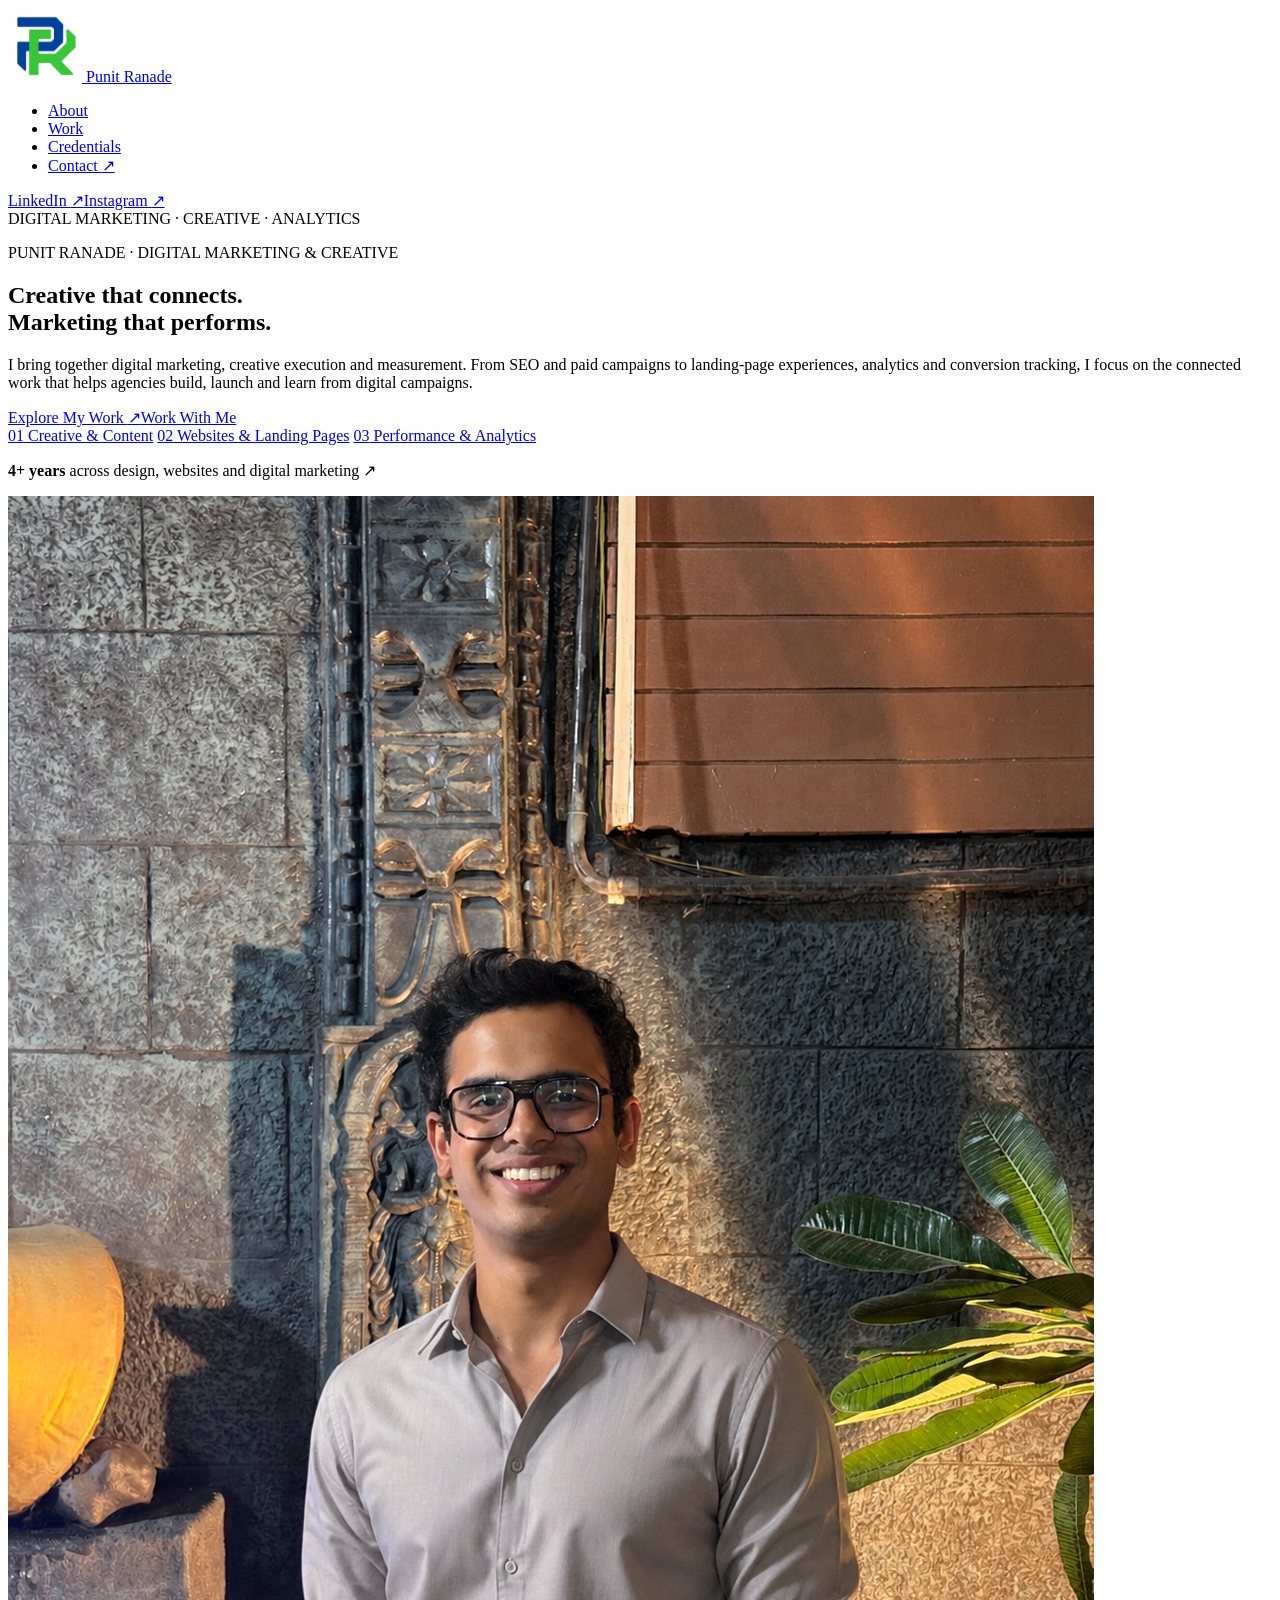
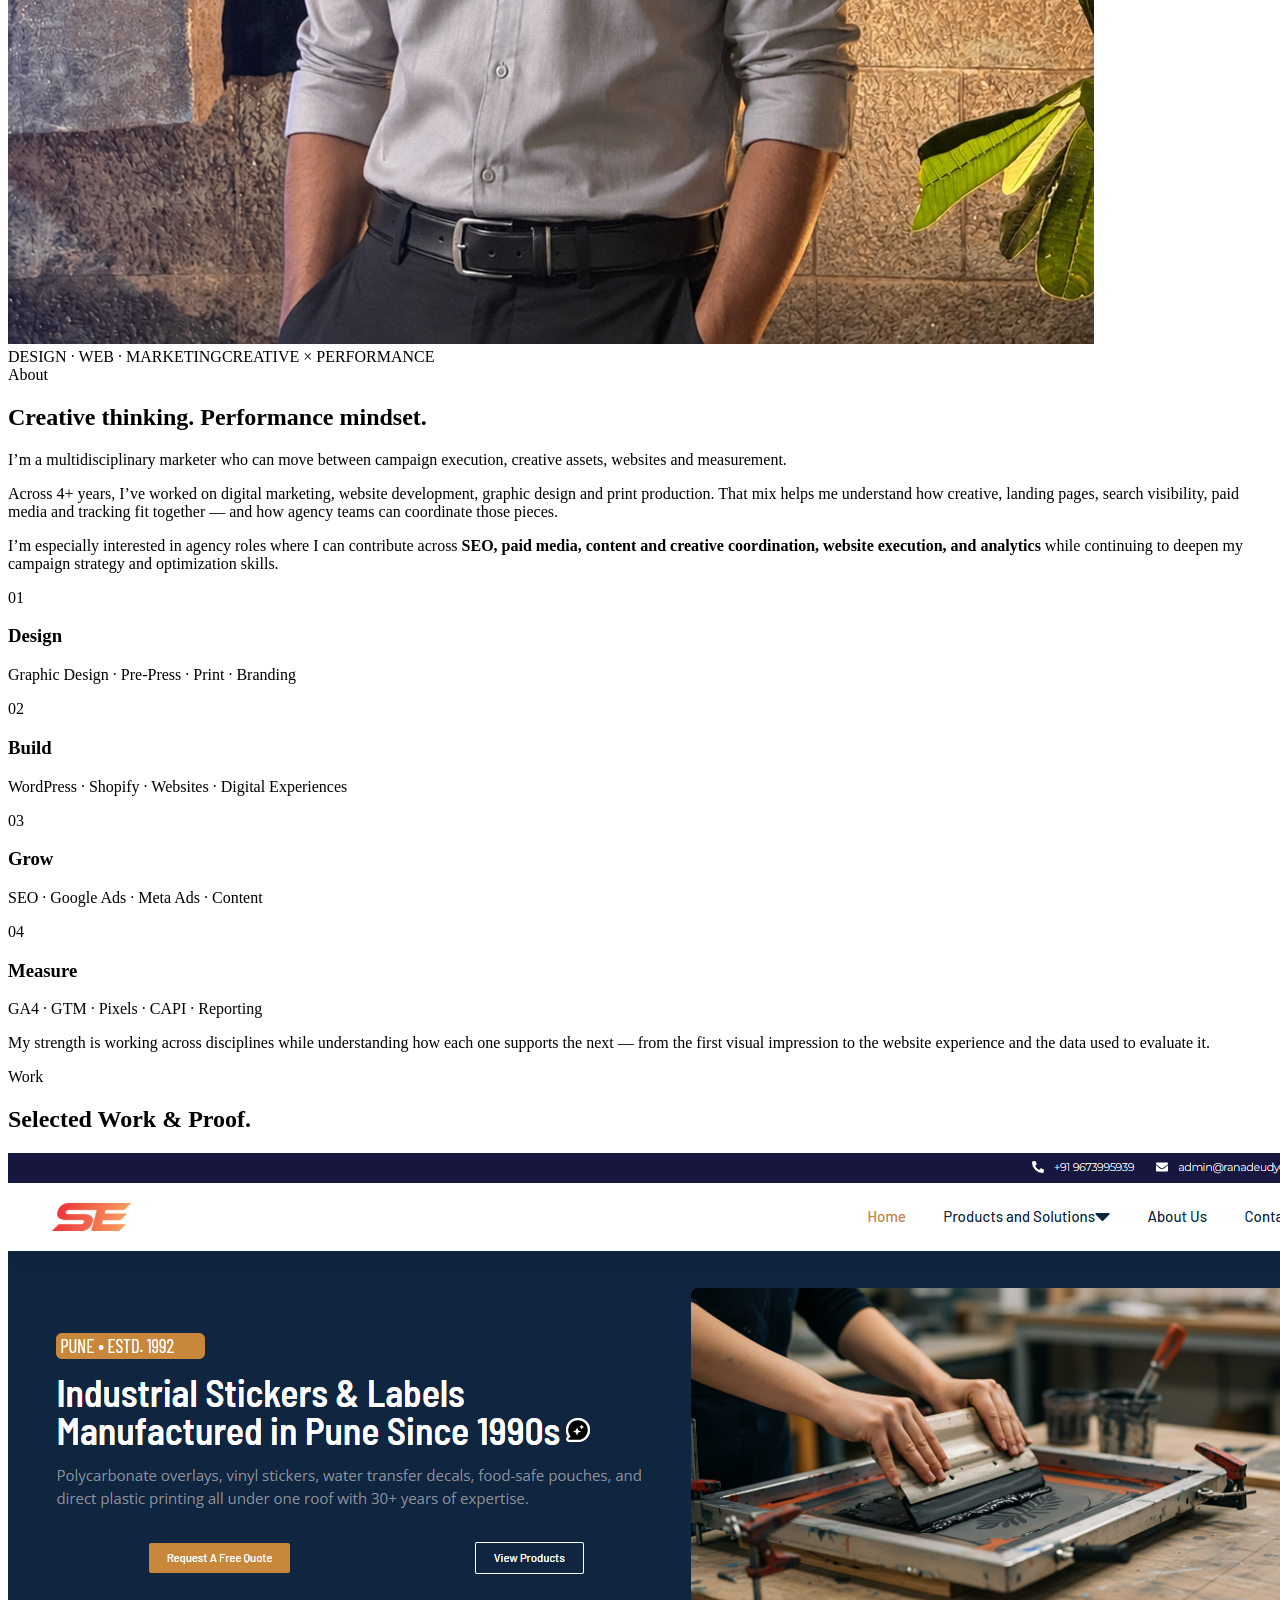
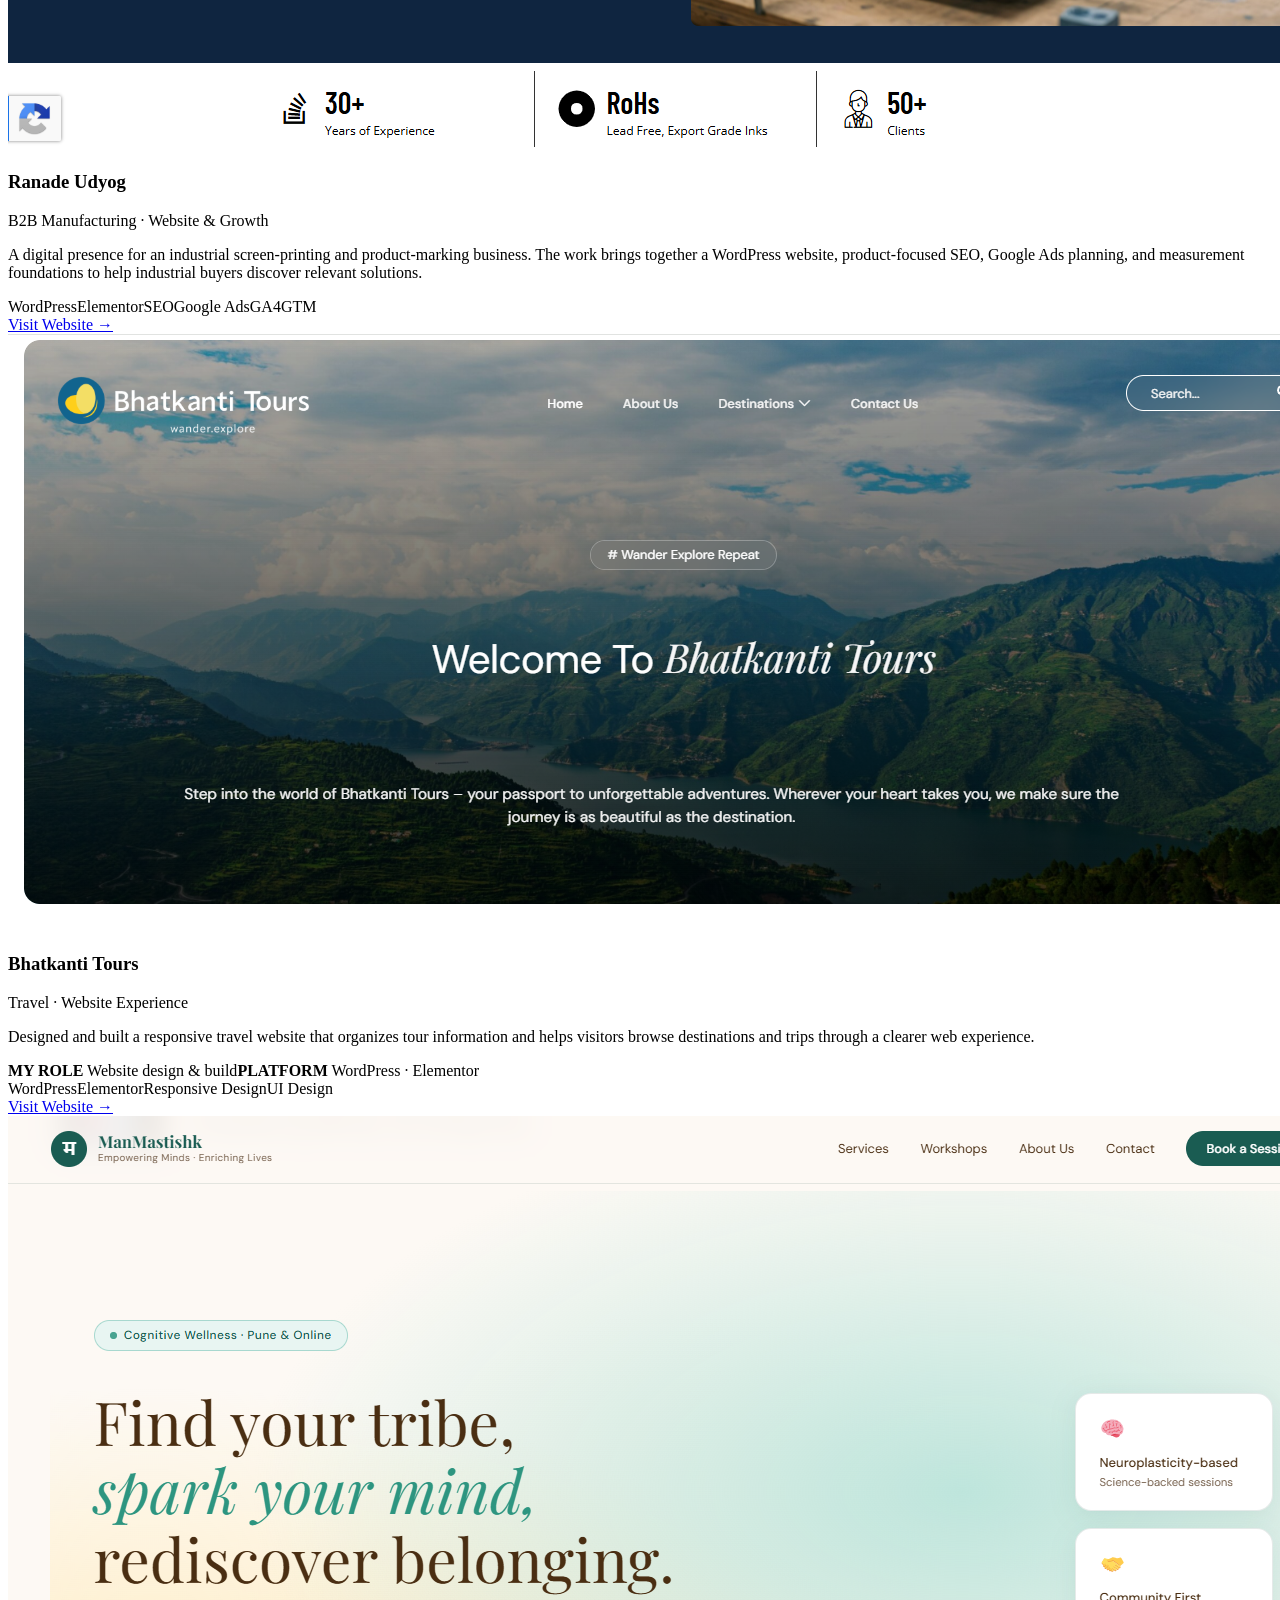
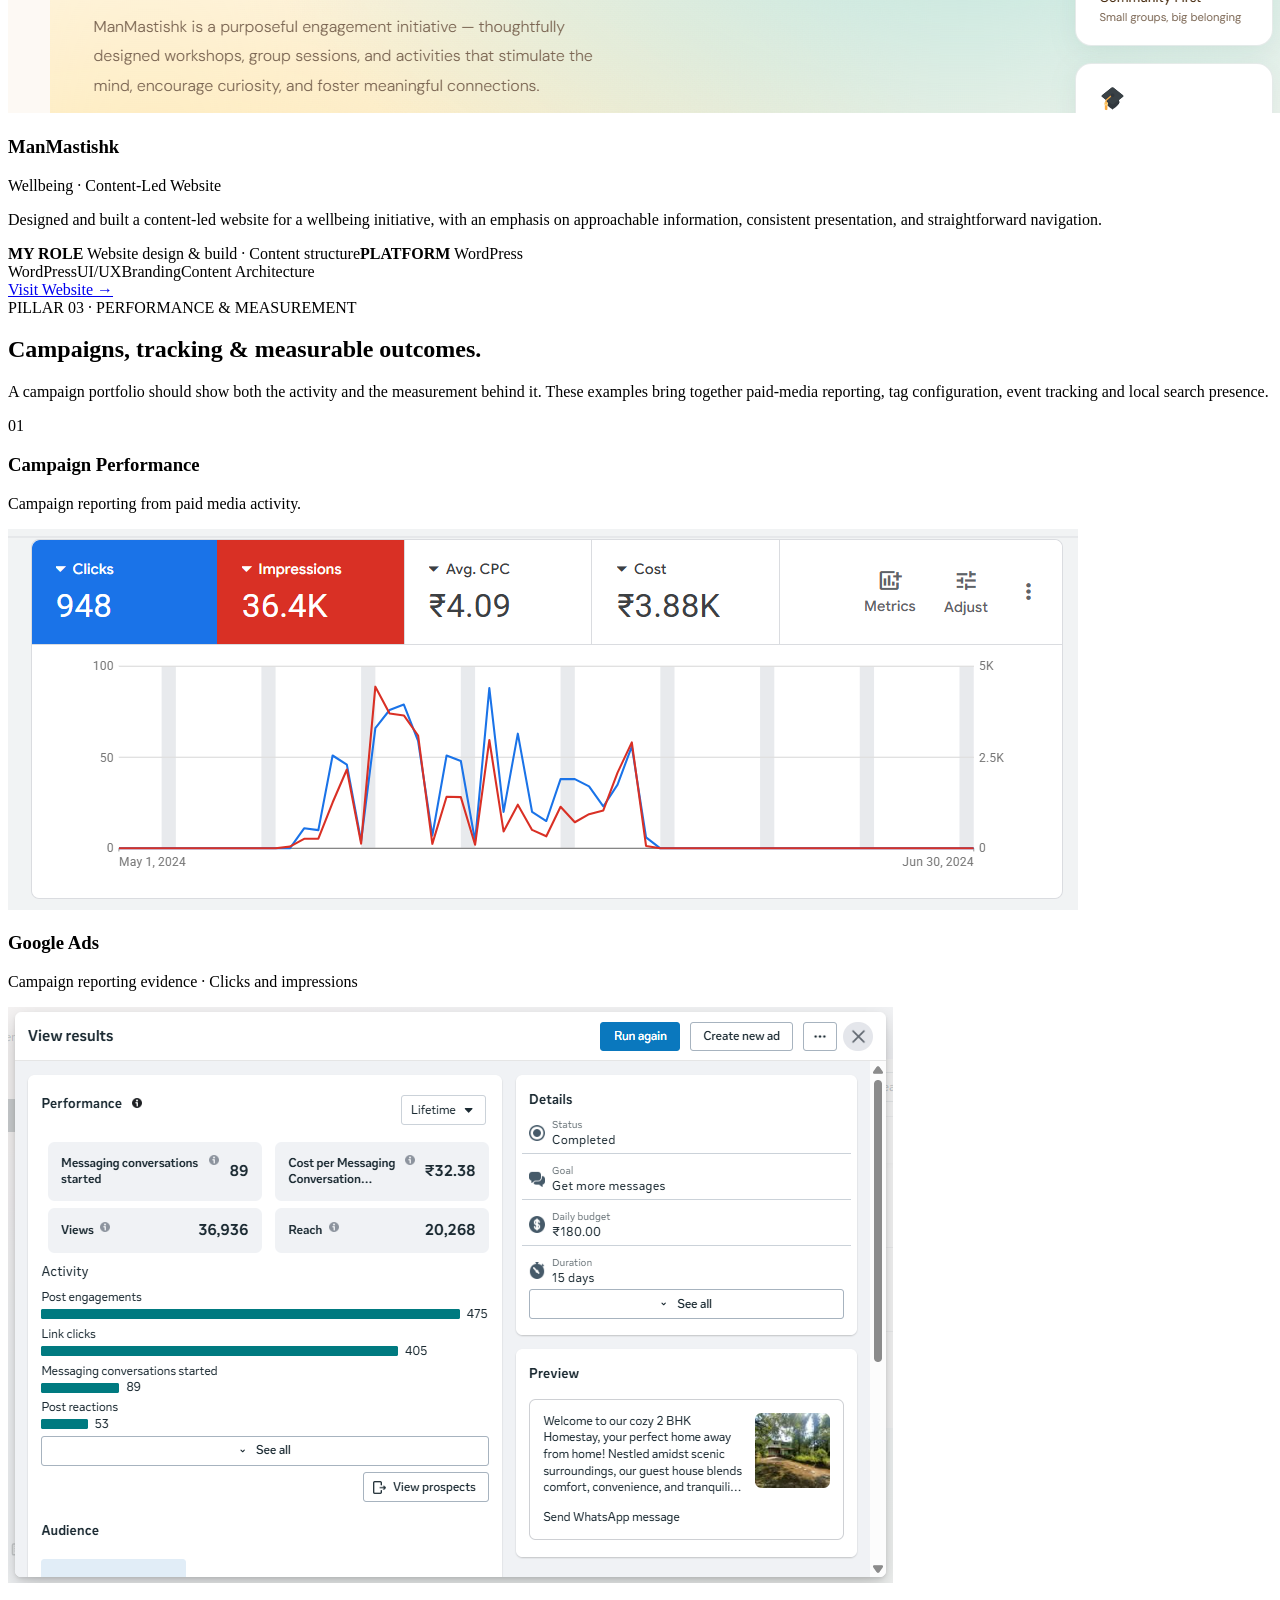
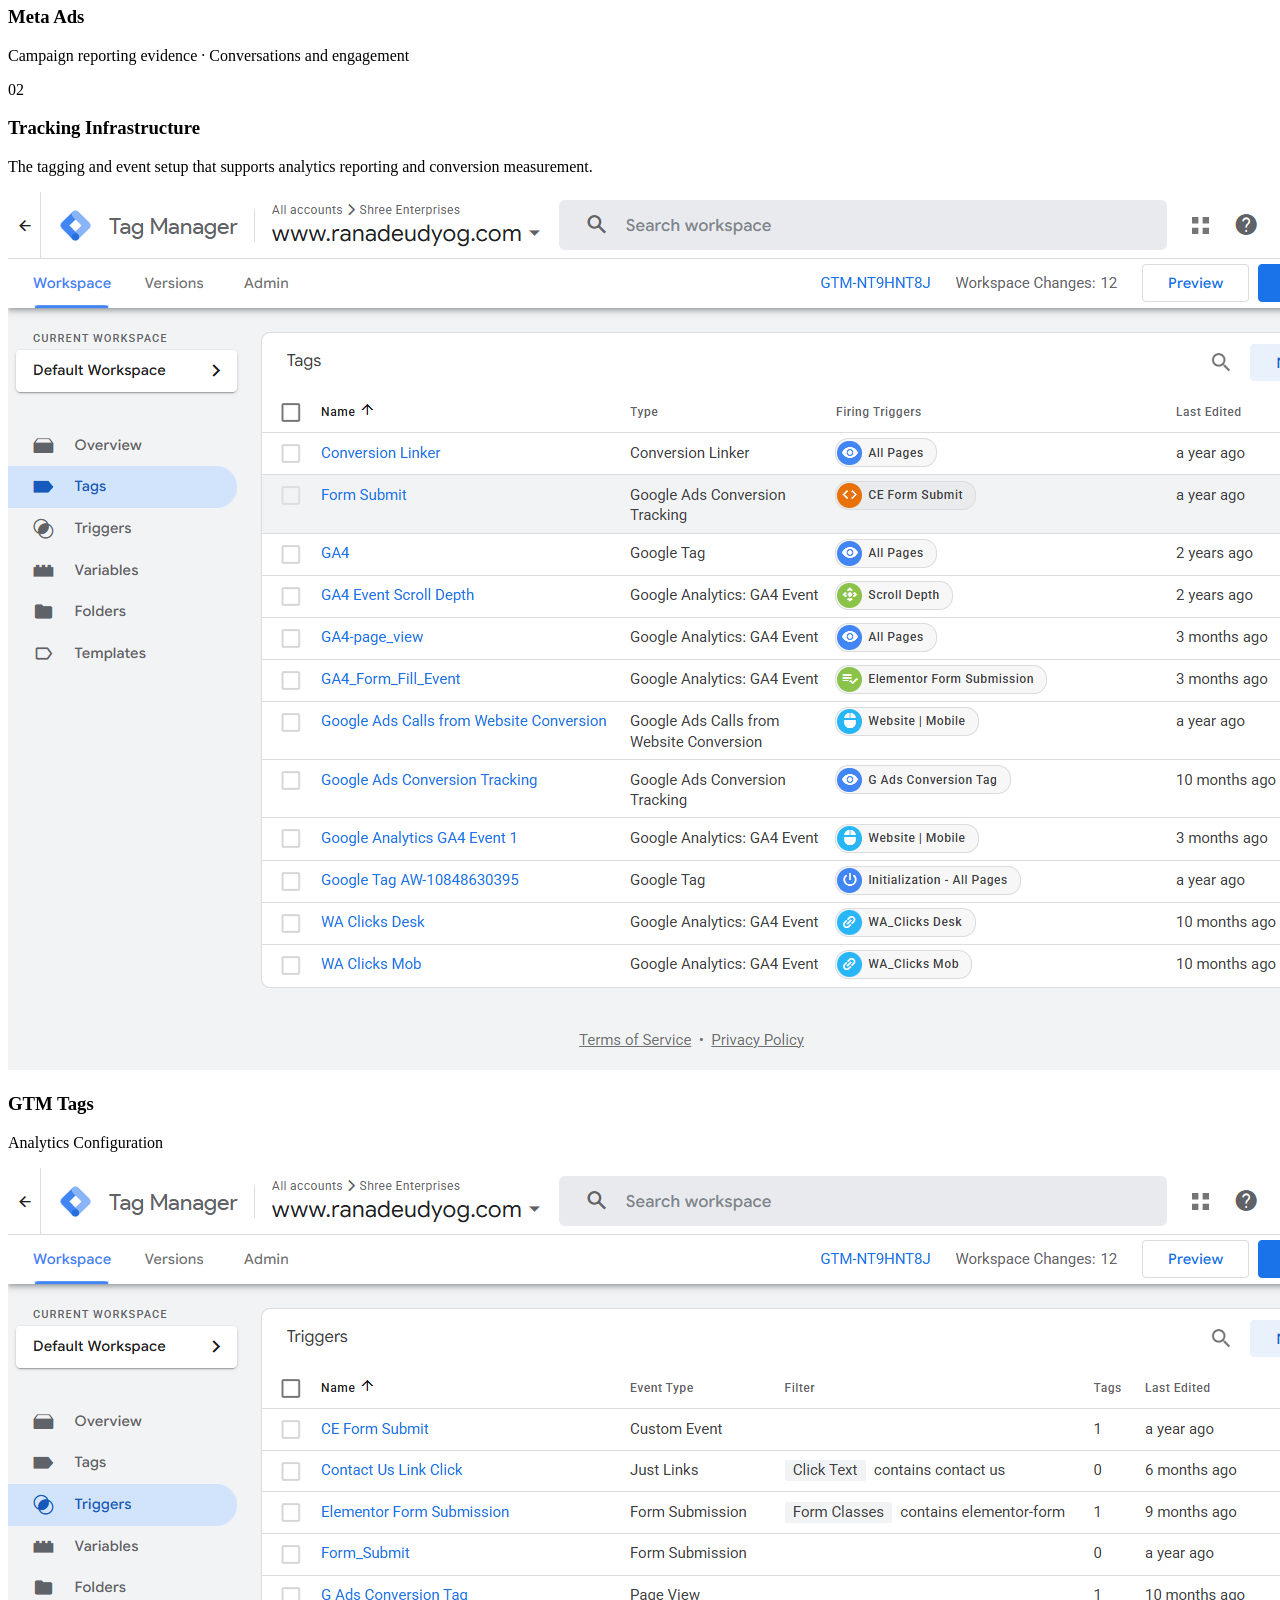
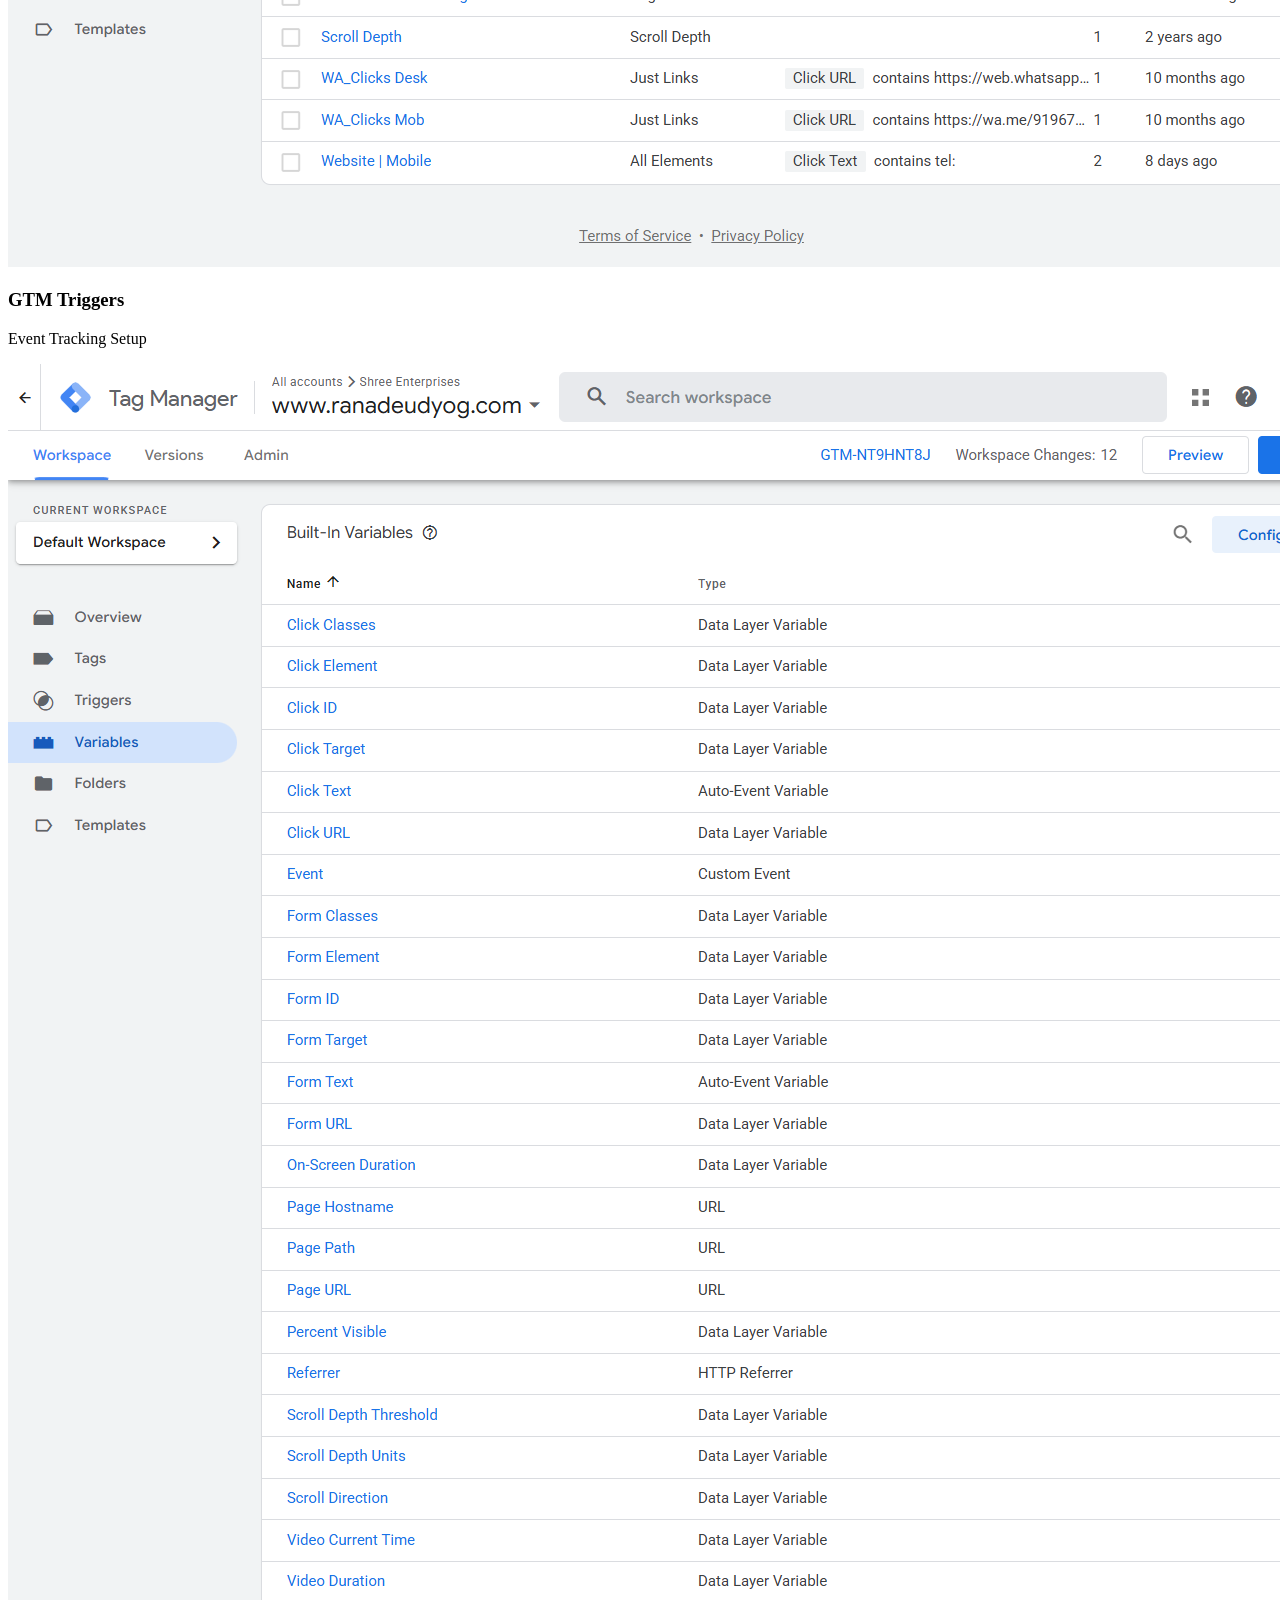
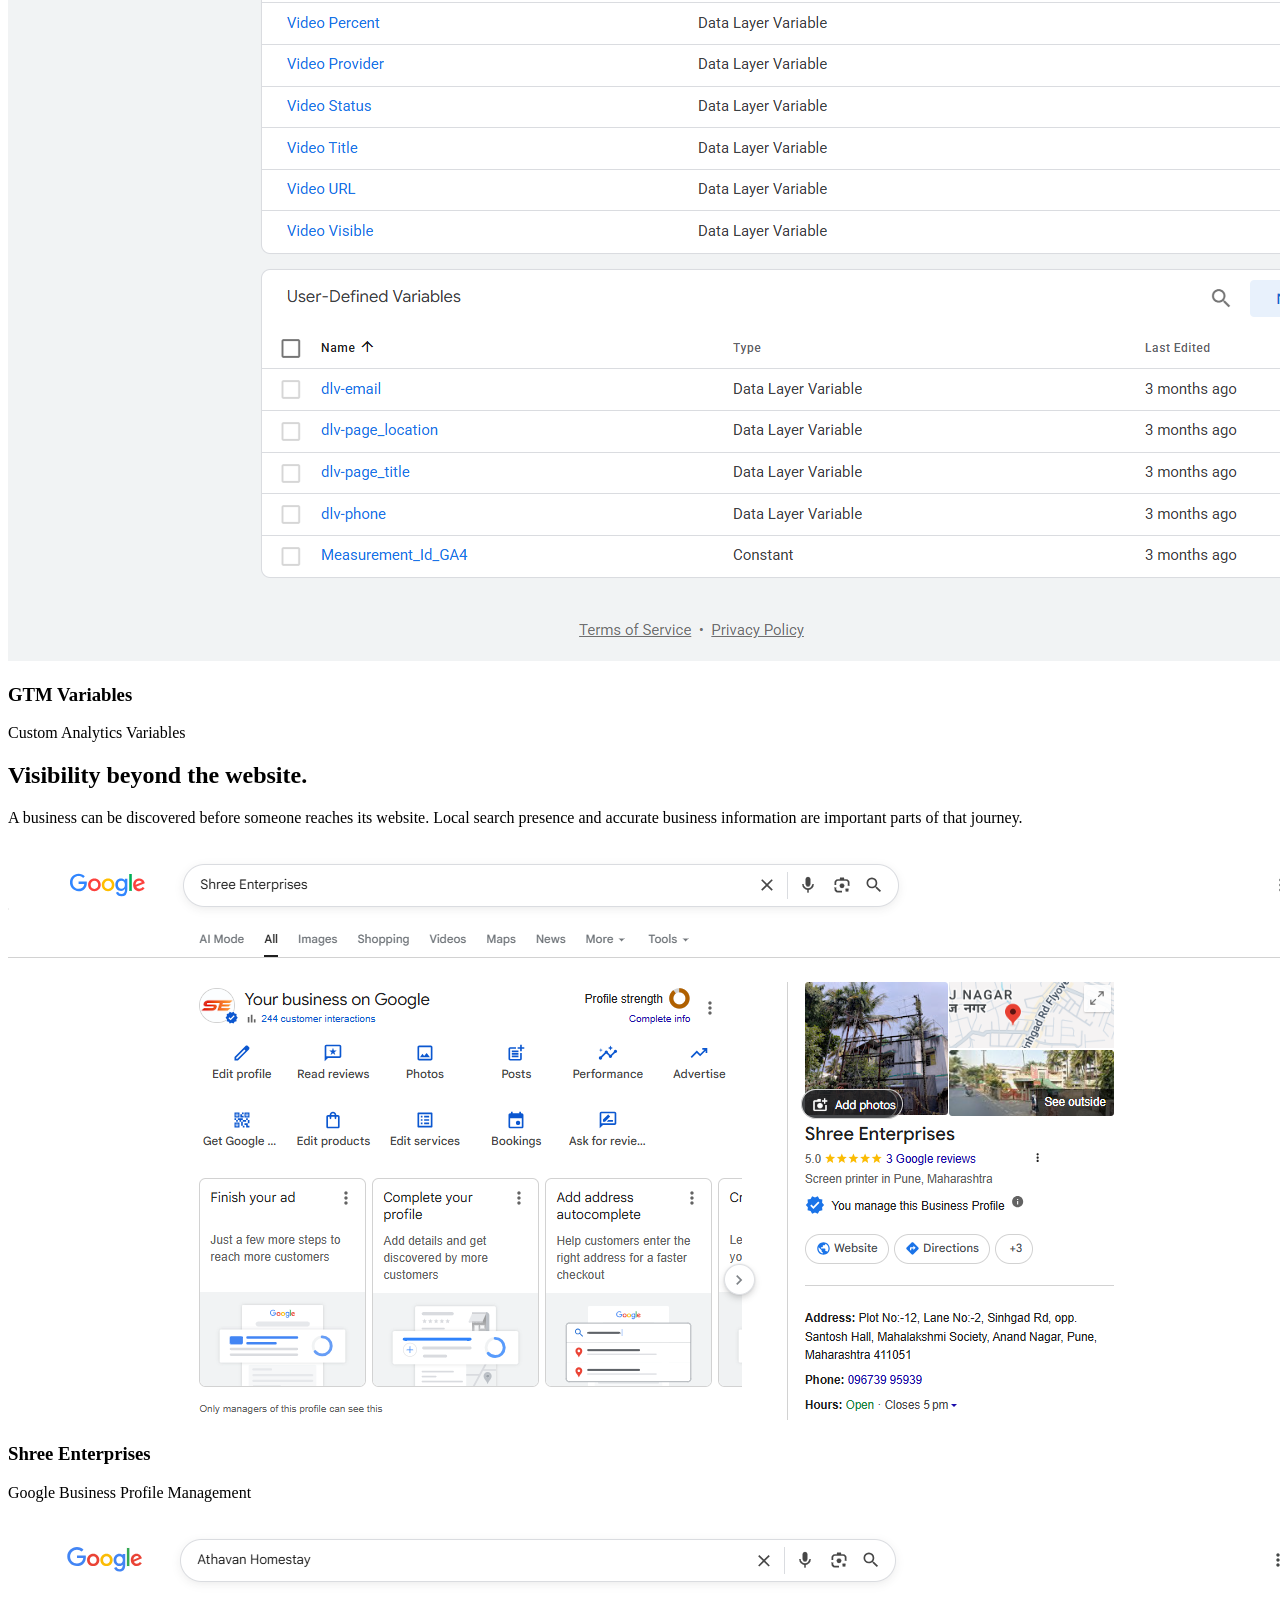
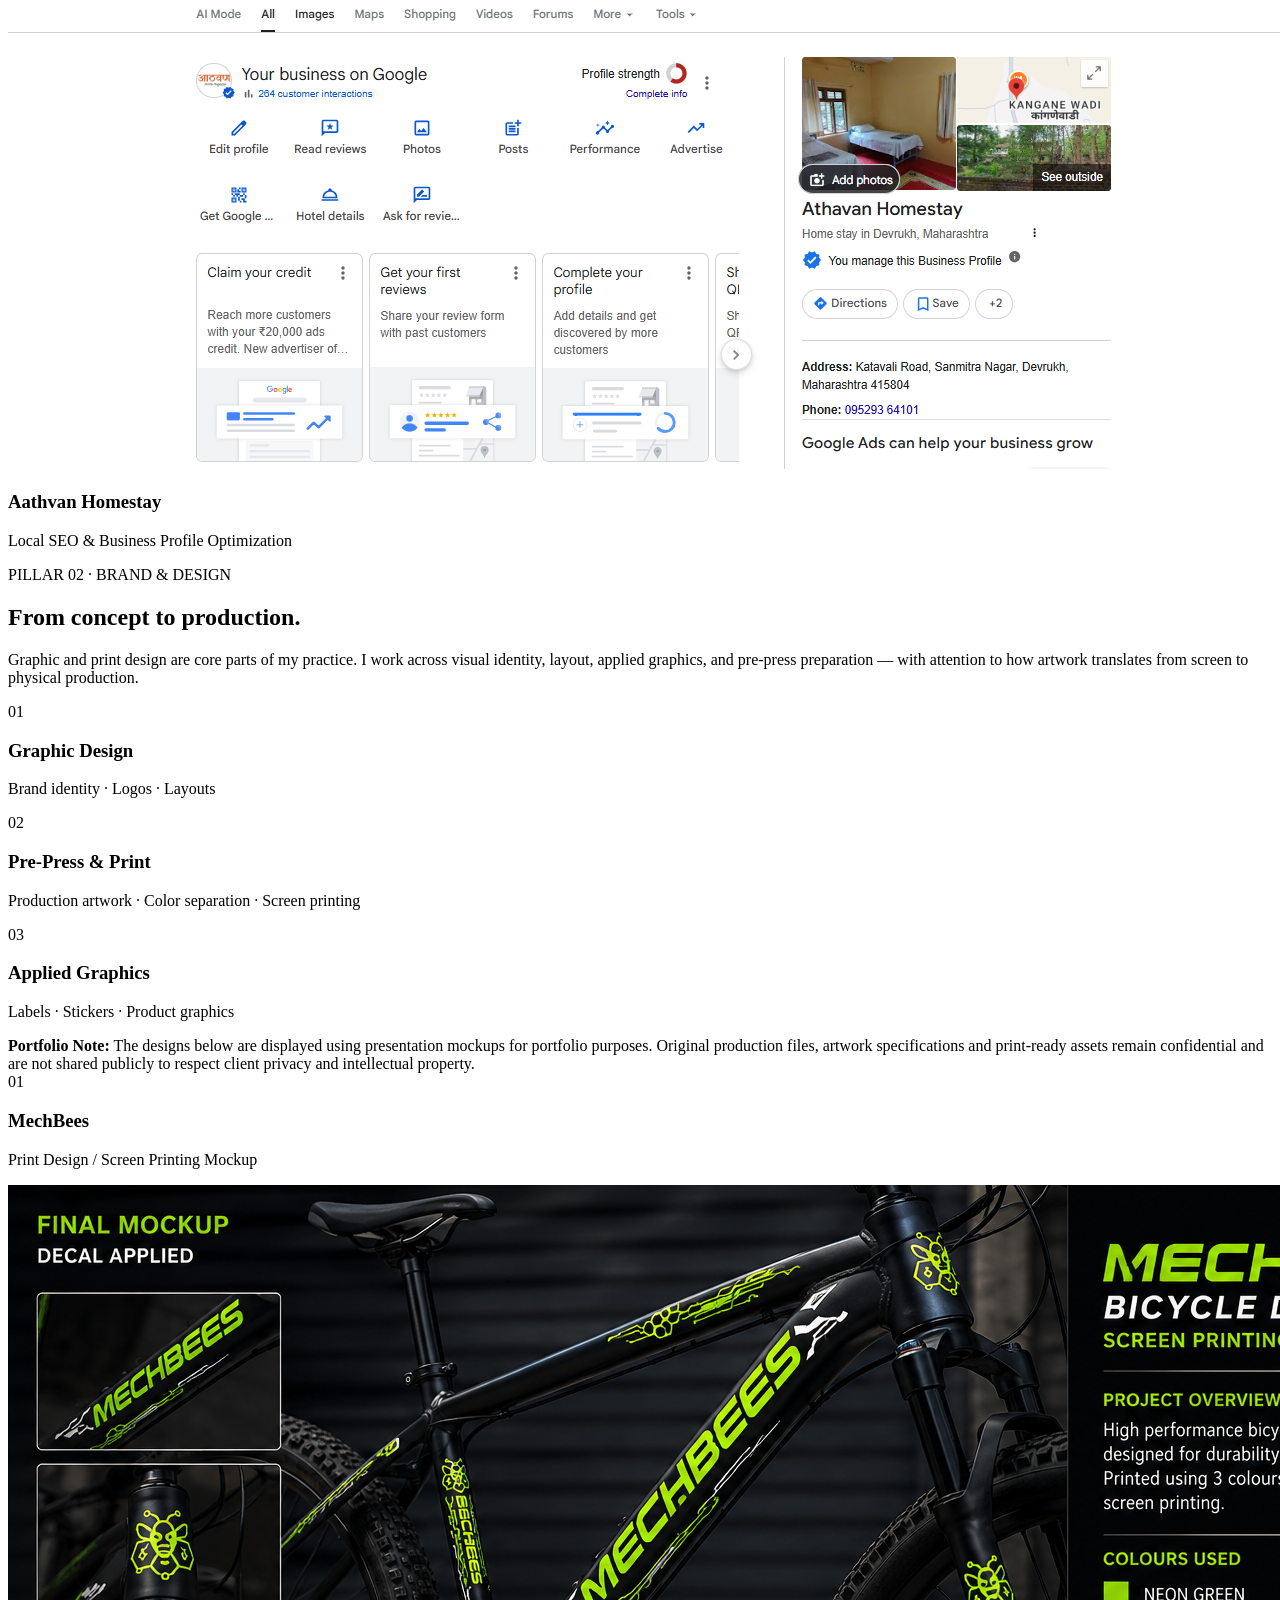
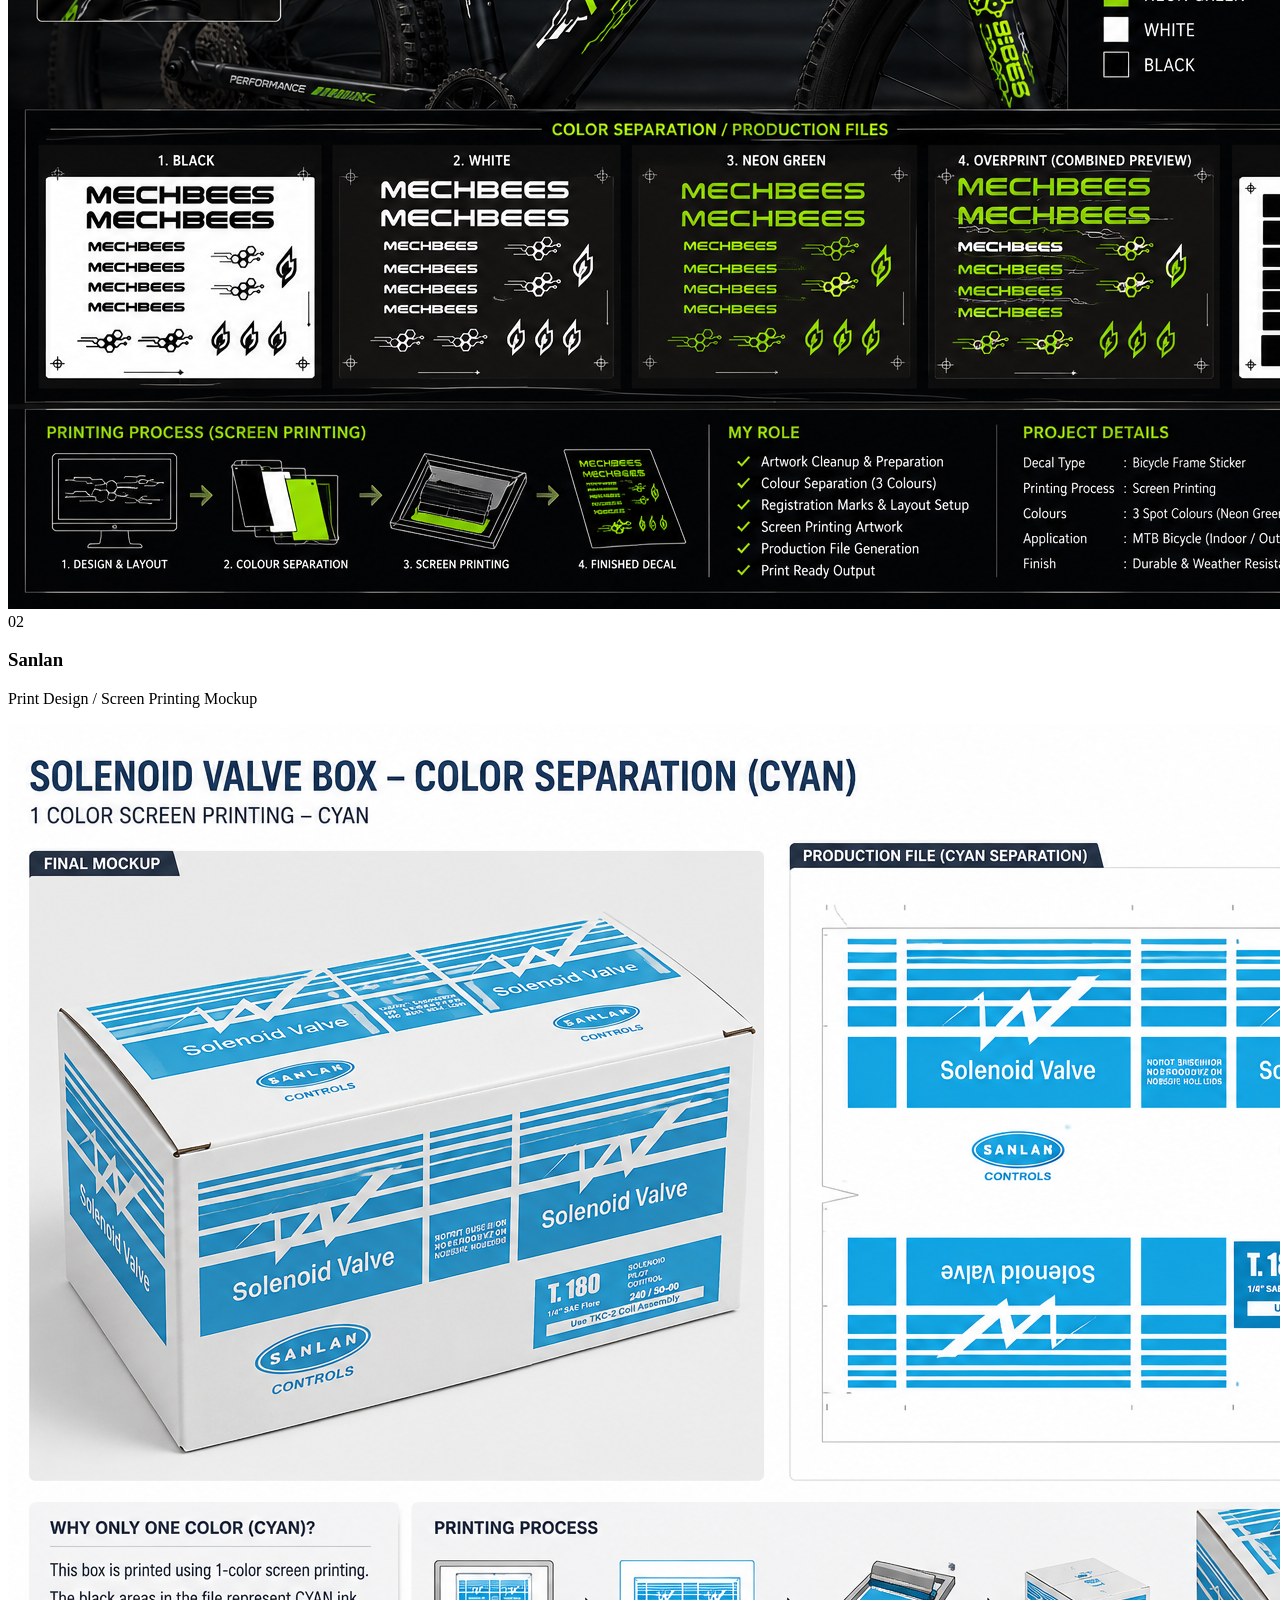
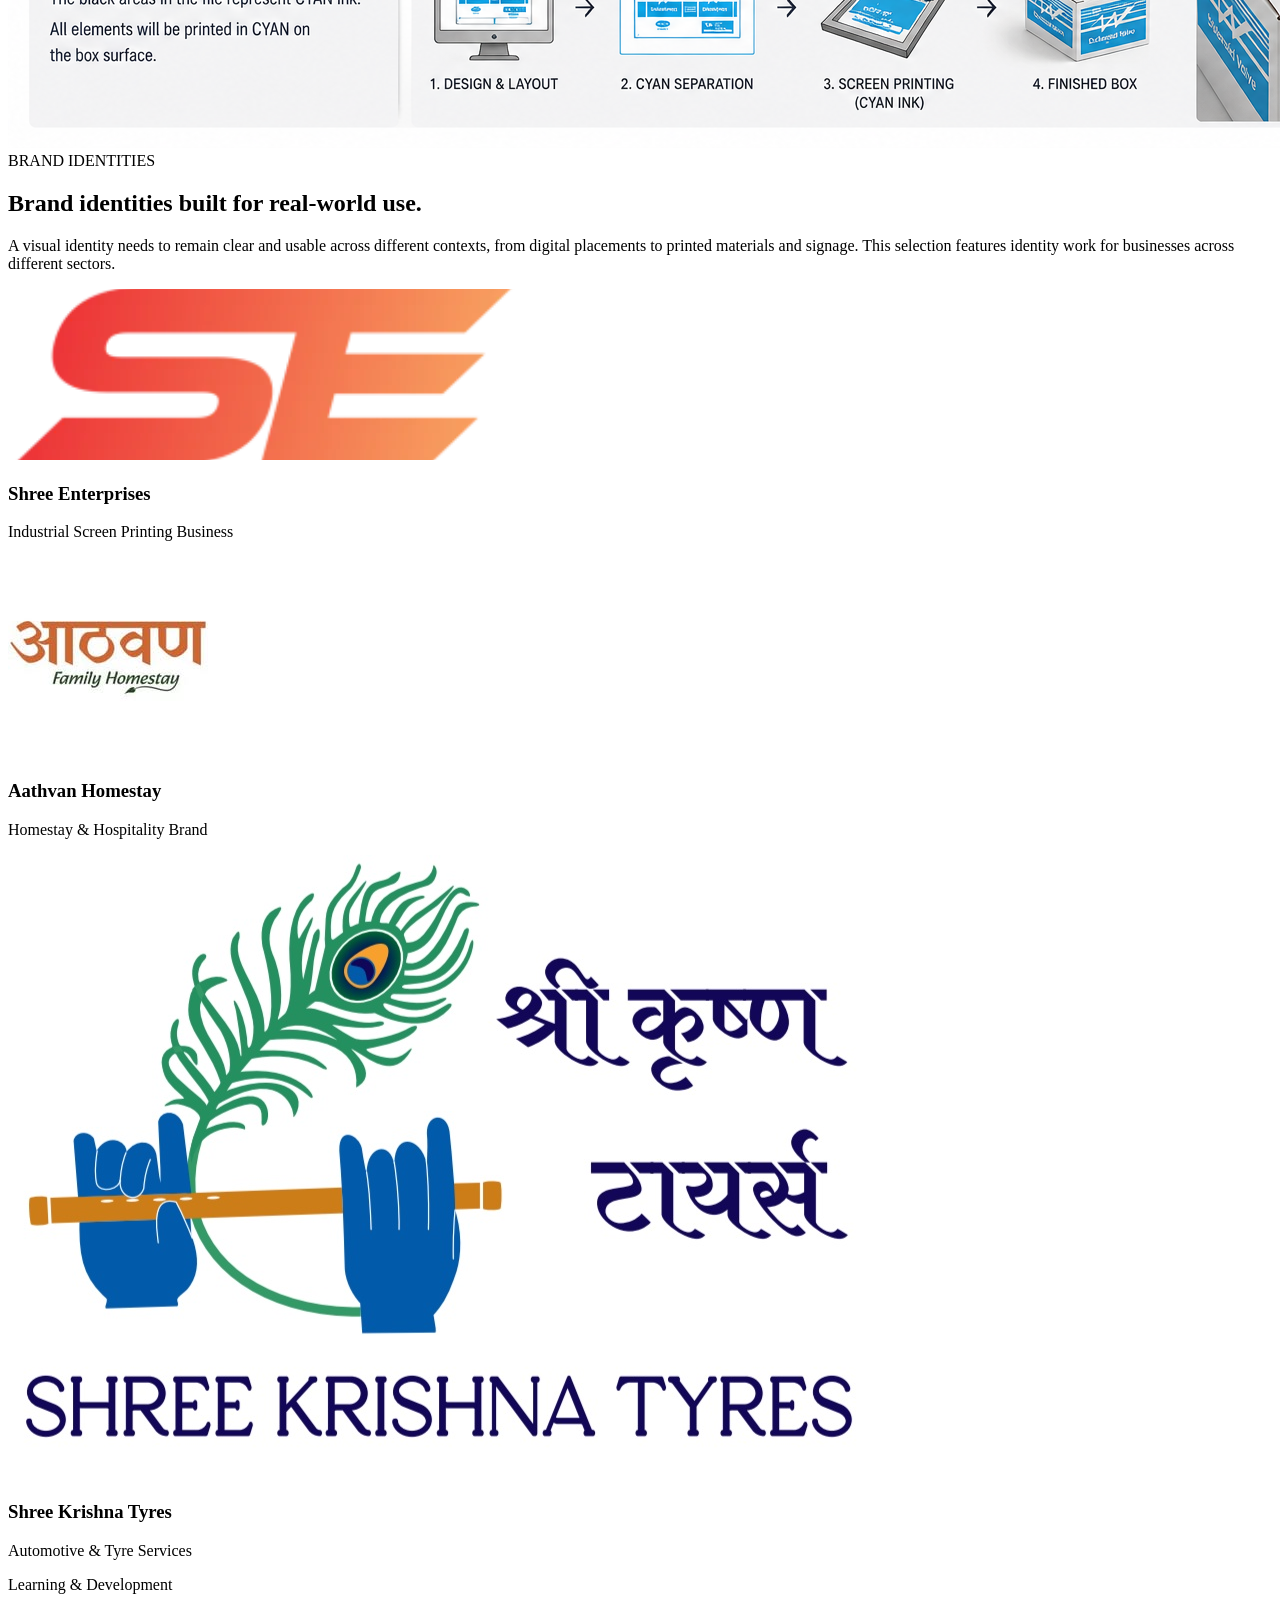
<file: index-plain.html>
<!DOCTYPE html>
<html lang="en">
<head>
<meta charset="UTF-8">
    <meta name="viewport" content="width=device-width, initial-scale=1.0">
    <title>Punit Ranade | Digital Marketing, Creative & Analytics</title>
    <meta name="description" content="Punit Ranade’s portfolio: digital marketing, SEO, Google Ads, Meta Ads, GA4, GTM, website development, graphic design and campaign measurement." />
    <link rel="icon" type="image/png" href="assets/logo.png">
</head>
<body>
<header>
        <a href="#top" aria-label="Punit Ranade — home">
            <img src="assets/logo.png" alt="">
            <span>Punit Ranade</span>
        </a>
        <nav aria-label="Main navigation"><ul><li><a href="#about">About</a></li><li><a href="#work">Work</a></li><li><a href="#proof">Credentials</a></li><li><a href="#contact">Contact <span aria-hidden="true">↗</span></a></li></ul></nav>
        <div><a href="https://www.linkedin.com/in/punit-ranade-09" target="_blank" rel="noopener noreferrer">LinkedIn <span aria-hidden="true">↗</span></a><a href="https://www.instagram.com/punitranade" target="_blank" rel="noopener noreferrer">Instagram <span aria-hidden="true">↗</span></a></div>
    </header>

    <section>
        <div>
            <span><span></span> DIGITAL MARKETING · CREATIVE · ANALYTICS</span>
            <p>PUNIT RANADE · DIGITAL MARKETING & CREATIVE</p>
            <h1>Creative that connects.<br><span>Marketing that performs.</span></h1>
            <p>I bring together digital marketing, creative execution and measurement. From SEO and paid campaigns to landing-page experiences, analytics and conversion tracking, I focus on the connected work that helps agencies build, launch and learn from digital campaigns.</p>
            <div><a href="#work">Explore My Work <span aria-hidden="true">↗</span></a><a href="#contact">Work With Me</a></div>
            <div aria-label="Core service areas">
                <a href="#work"><span>01</span> Creative &amp; Content</a>
                <a href="#work"><span>02</span> Websites &amp; Landing Pages</a>
                <a href="#work"><span>03</span> Performance &amp; Analytics</a>
            </div>
            <p><strong>4+ years</strong> across design, websites and digital marketing <span aria-hidden="true">↗</span></p>
        </div>
        <div>
            <div><img src="assets/profile-image.png" alt="Punit Ranade"></div>
            <div><span>DESIGN · WEB · MARKETING</span><span>CREATIVE × PERFORMANCE</span></div>
            <div aria-hidden="true"></div>
            <div aria-hidden="true"></div>
        </div>
    </section>

    <section id="about">
        <span>About</span>
        <h2>Creative thinking. Performance mindset.</h2>
        <p>I’m a multidisciplinary marketer who can move between campaign execution, creative assets, websites and measurement.</p>
        <p>Across 4+ years, I’ve worked on digital marketing, website development, graphic design and print production. That mix helps me understand how creative, landing pages, search visibility, paid media and tracking fit together — and how agency teams can coordinate those pieces.</p>
        <p>I’m especially interested in agency roles where I can contribute across <strong>SEO, paid media, content and creative coordination, website execution, and analytics</strong> while continuing to deepen my campaign strategy and optimization skills.</p>
        <div>
            <div><span>01</span><h3>Design</h3><p>Graphic Design · Pre-Press · Print · Branding</p></div>
            <div><span>02</span><h3>Build</h3><p>WordPress · Shopify · Websites · Digital Experiences</p></div>
            <div><span>03</span><h3>Grow</h3><p>SEO · Google Ads · Meta Ads · Content</p></div>
            <div><span>04</span><h3>Measure</h3><p>GA4 · GTM · Pixels · CAPI · Reporting</p></div>
        </div>
        <p>My strength is working across disciplines while understanding how each one supports the next — from the first visual impression to the website experience and the data used to evaluate it.</p>
    </section>

    <section id="work">
        <span>Work</span>
        <h2>Selected Work &amp; Proof.</h2>

        <div><div><img src="assets/ranadeudyog.png" alt="Ranade Udyog website preview"></div><div><h3>Ranade Udyog</h3><span>B2B Manufacturing · Website &amp; Growth</span><p>A digital presence for an industrial screen-printing and product-marking business. The work brings together a WordPress website, product-focused SEO, Google Ads planning, and measurement foundations to help industrial buyers discover relevant solutions.</p><div><span>WordPress</span><span>Elementor</span><span>SEO</span><span>Google Ads</span><span>GA4</span><span>GTM</span></div><a href="https://ranadeudyog.com" target="_blank" rel="noopener noreferrer">Visit Website →</a></div></div>

        <div><div><img src="assets/bhatkanti.png" alt="Bhatkanti Tours website preview"></div><div><h3>Bhatkanti Tours</h3><span>Travel · Website Experience</span><p>Designed and built a responsive travel website that organizes tour information and helps visitors browse destinations and trips through a clearer web experience.</p><div><span><b>MY ROLE</b> Website design &amp; build</span><span><b>PLATFORM</b> WordPress · Elementor</span></div><div><span>WordPress</span><span>Elementor</span><span>Responsive Design</span><span>UI Design</span></div><a href="https://bhatkantitours.com" target="_blank" rel="noopener noreferrer">Visit Website →</a></div></div>

        <div><div><img src="assets/manmastishk.png" alt="ManMastishk website preview"></div><div><h3>ManMastishk</h3><span>Wellbeing · Content-Led Website</span><p>Designed and built a content-led website for a wellbeing initiative, with an emphasis on approachable information, consistent presentation, and straightforward navigation.</p><div><span><b>MY ROLE</b> Website design &amp; build · Content structure</span><span><b>PLATFORM</b> WordPress</span></div><div><span>WordPress</span><span>UI/UX</span><span>Branding</span><span>Content Architecture</span></div><a href="https://manmastishk.org" target="_blank" rel="noopener noreferrer">Visit Website →</a></div></div>

        <div>
            <span>PILLAR 03 · PERFORMANCE &amp; MEASUREMENT</span>
            <h2>Campaigns, tracking &amp; measurable outcomes.</h2>
            <p>A campaign portfolio should show both the activity and the measurement behind it. These examples bring together paid-media reporting, tag configuration, event tracking and local search presence.</p>
        </div>
        <div>
            <div><span>01</span><div><h3>Campaign Performance</h3><p>Campaign reporting from paid media activity.</p></div></div>
            <div>
                <div><div><img src="assets/gads.png" alt="Google Ads campaign results"></div><div><h3>Google Ads</h3><p>Campaign reporting evidence · Clicks and impressions</p></div></div>
                <div><div><img src="assets/meta1.png" alt="Meta Ads campaign results"></div><div><h3>Meta Ads</h3><p>Campaign reporting evidence · Conversations and engagement</p></div></div>
            </div>
        </div>
        <div>
            <div><span>02</span><div><h3>Tracking Infrastructure</h3><p>The tagging and event setup that supports analytics reporting and conversion measurement.</p></div></div>
            <div>
                <div><div><img src="assets/gtm-tags.png" alt="Google Tag Manager tags"></div><div><h3>GTM Tags</h3><p>Analytics Configuration</p></div></div>
                <div><div><img src="assets/gtm_triggers.png" alt="Google Tag Manager triggers"></div><div><h3>GTM Triggers</h3><p>Event Tracking Setup</p></div></div>
                <div><div><img src="assets/gtm_variables.png" alt="Google Tag Manager variables"></div><div><h3>GTM Variables</h3><p>Custom Analytics Variables</p></div></div>
            </div>
        </div>

        <h2>Visibility beyond the website.</h2>
        <p>A business can be discovered before someone reaches its website. Local search presence and accurate business information are important parts of that journey.</p>
        <div>
            <div><div><img src="assets/gbp1.png" alt="Shree Enterprises Google Business Profile"></div><div><h3>Shree Enterprises</h3><p>Google Business Profile Management</p></div></div>
            <div><div><img src="assets/gbp2.png" alt="Aathvan Homestay Google Business Profile"></div><div><h3>Aathvan Homestay</h3><p>Local SEO &amp; Business Profile Optimization</p></div></div>
        </div>

        <div>
            <span>PILLAR 02 · BRAND &amp; DESIGN</span>
            <h2>From concept to production.</h2>
            <p>Graphic and print design are core parts of my practice. I work across visual identity, layout, applied graphics, and pre-press preparation — with attention to how artwork translates from screen to physical production.</p>
            <div>
                <div><span>01</span><h3>Graphic Design</h3><p>Brand identity · Logos · Layouts</p></div>
                <div><span>02</span><h3>Pre-Press &amp; Print</h3><p>Production artwork · Color separation · Screen printing</p></div>
                <div><span>03</span><h3>Applied Graphics</h3><p>Labels · Stickers · Product graphics</p></div>
            </div>
        </div>
        <div><strong>Portfolio Note:</strong> The designs below are displayed using presentation mockups for portfolio purposes. Original production files, artwork specifications and print-ready assets remain confidential and are not shared publicly to respect client privacy and intellectual property.</div>
        <div>
            <div><div><span>01</span><h3>MechBees</h3><p>Print Design / Screen Printing Mockup</p></div><img src="assets/MechBees_Mockup.png" alt="MechBees print design mockup"></div>
            <div><div><span>02</span><h3>Sanlan</h3><p>Print Design / Screen Printing Mockup</p></div><img src="assets/Sanlan_Mockup.png" alt="Sanlan print design mockup"></div>
        </div>

        <div>
            <span>BRAND IDENTITIES</span>
            <h2>Brand identities built for real-world use.</h2>
            <p>A visual identity needs to remain clear and usable across different contexts, from digital placements to printed materials and signage. This selection features identity work for businesses across different sectors.</p>
        </div>
        <div>
            <div><img src="assets/SE_Logo.webp" alt="Shree Enterprises logo"><div><h3>Shree Enterprises</h3><p>Industrial Screen Printing Business</p></div></div>
            <div><img src="assets/logo2.png" alt="Aathvan Homestay logo"><div><h3>Aathvan Homestay</h3><p>Homestay &amp; Hospitality Brand</p></div></div>
            <div><img src="assets/logo3.jpeg" alt="Shree Krishna Tyres logo"><div><h3>Shree Krishna Tyres</h3><p>Automotive &amp; Tyre Services</p></div></div>
        </div>
    </section>

    <section id="proof">
        <span>Learning &amp; Development</span><h2>Skills built through practice and learning.</h2><p>Selected certifications supporting my work across graphic design, print production, digital marketing, and e-commerce.</p>
        <div>
            <div><img src="assets/corel.png" alt="CorelDRAW certification"><div><h3>CorelDRAW Certification</h3><p>Learned graphic design fundamentals, vector illustration, layout principles, color management and production-ready artwork creation for print media.</p></div></div>
            <div><img src="assets/corel_masterclass.png" alt="CorelDRAW Masterclass certification"><div><h3>CorelDRAW Masterclass Certification</h3><p>Focused on professional workflows, advanced print production, design efficiency and industry-level execution beyond simply learning software tools.</p></div></div>
            <div><img src="assets/dg.jpeg" alt="Digital Marketing Bootcamp certificate"><div><h3>Digital Marketing Bootcamp</h3><p>Learned SEO, Google Ads, Meta Ads, tracking implementation, analytics, conversion optimization and agency-style campaign execution.</p></div></div>
            <div><img src="assets/shopify_certificate.png" alt="Shopify Cohort certificate"><div><h3>Shopify Cohort</h3><p>Learned Shopify store development, theme customization, product setup and e-commerce website deployment.</p></div></div>
        </div>
    </section>

    <section id="contact">
        <span>Contact</span><h2>Let’s make the next campaign count.</h2><p>I’m looking for an opportunity to contribute to a digital marketing agency, learn from experienced teams, and help deliver thoughtful creative, well-managed campaigns and reliable measurement.</p>
        <form><input type="text" placeholder="Your Name"><input type="email" placeholder="Your Email"><input type="tel" placeholder="Your Contact Number"><textarea placeholder="Tell me about your project"></textarea><button type="submit">Discuss a Project</button></form>
        <div><a href="mailto:ranadepunit@gmail.com">Email Me</a><a href="https://wa.me/918605760772">WhatsApp</a></div>
    </section>
</body>
</html>
</file>
